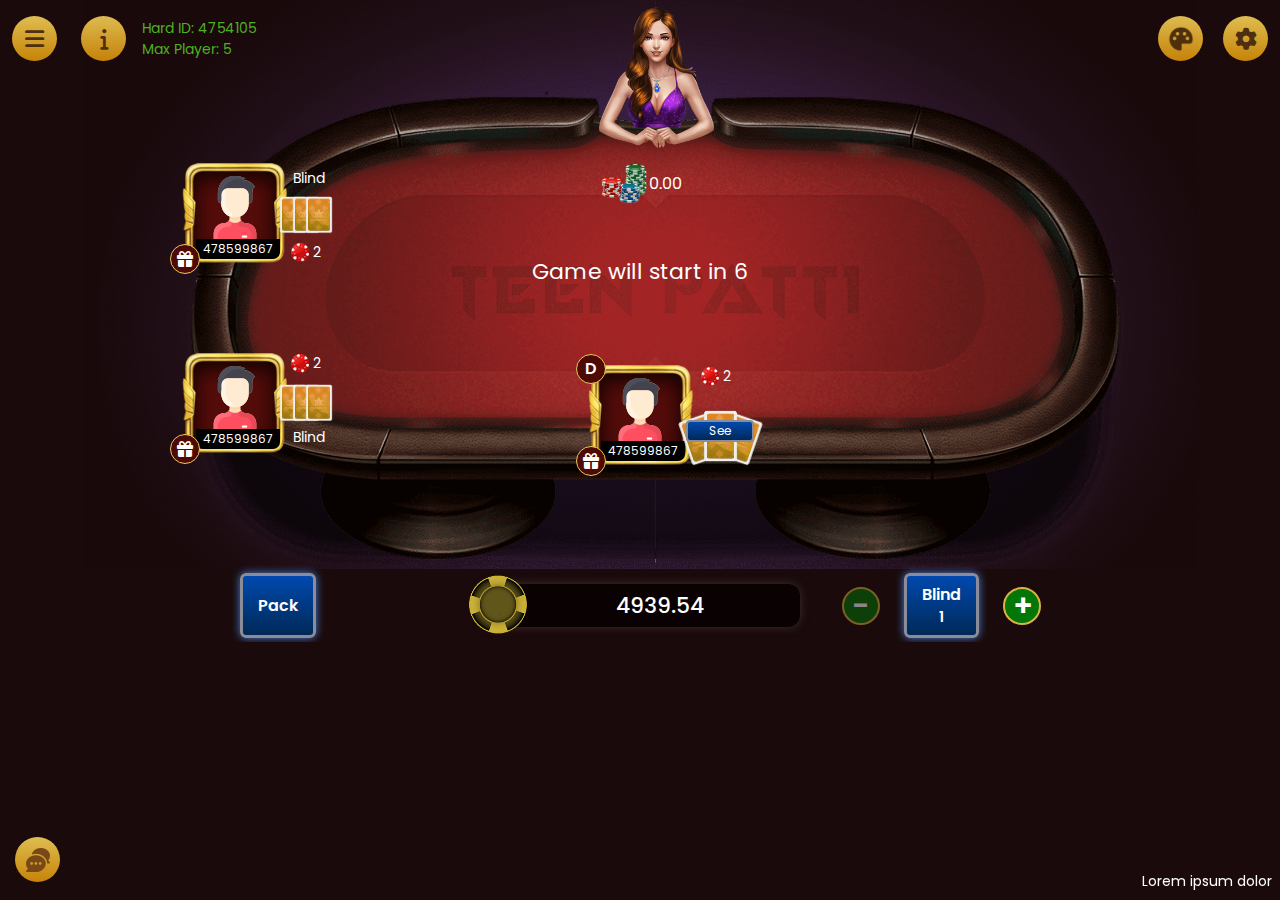
<file: index.html>
<!DOCTYPE html>
<html>
<head>
	<meta charset="UTF-8">
    <meta name="viewport" content="width=device-width,initial-scale=1">
	<title>Teen Patti</title>
	<link rel="stylesheet" type="text/css" href="assets/css/bootstrap.min.css">
	<link rel="stylesheet" type="text/css" href="assets/css/style.css">
	<link rel="stylesheet" type="text/css" href="assets/Fontawsome/css/all.min.css">
	<link href="https://fonts.googleapis.com/css2?family=Poppins:wght@400;500;600;700;800;900&display=swap" rel="stylesheet">
</head>
<body class="overflow-x-hidden teenpattiTablebody">
<div class="w-100 overflow-hidden">
	<div class="teenpatti-header container-fluid py-3">
	<div class="row justify-content-between">
		<div class="w-auto d-flex align-items-center">
			<button class="btn btn-header me-4 lobbymenuBtn d-flex align-items-center justify-content-center">
				<i class="fa-solid fa-bars portrait-block"></i>
			</button>
			<button class="btn btn-header me-3" data-bs-toggle="modal" data-bs-target="#tableinformation">
				<i class="fa-solid fa-info"></i>
			</button>
			<p class="hardid mb-0">Hard ID: 4754105<span class="d-block">Max Player: 5</span></p>
	</div>
		<div class="w-auto">
		 	<button class="btn btn-header me-3 p-0" data-bs-toggle="offcanvas" data-bs-target="#offcanvasExample" aria-controls="offcanvasExample">
				<img src="assets/img/theme.png" width="28" />
			</button>
			<button class="btn btn-header settingsBtn">
				<i class="fa-solid fa-gear"></i>
			</button>
			
			<div class="lobbyMenu settingpopup settingpopup1 position-absolute top-0">
        <button class="btn text-capitalize position-relative text-center justify-content-center">Settings <i class="fa-solid fa-xmark"></i></button>
        <ul class="pokerMenu-list pb-0">
        	<li class="d-block pokernav-item text-capitalize d-flex align-items-center justify-content-between">
            Disable All <i class="fa-solid fa-microphone"></i>
          </li>
          <li class="d-block pokernav-item text-capitalize d-flex align-items-center justify-content-between">
            Sound <i class="fa-solid fa-volume-off"></i>
          </li>
          <li class="d-block pokernav-item text-capitalize d-flex align-items-center justify-content-between">
            Voice <i class="fa-solid fa-microphone"></i>
          </li>
          <li class="d-block pokernav-item text-capitalize d-flex align-items-center justify-content-between">
            Player Turn Sound <i class="fa-solid fa-music"></i>
          </li>
          <li class="d-block pokernav-item text-capitalize d-flex align-items-center justify-content-between">
            Vibration <i class="fa-solid fa-mobile"></i>
          </li>
        </ul>
      </div>

		</div>
</div>
</div>

<div class="container-fluid">
	<div class="container teenpattitable-container">
		<div class="teenpattitablegame w-100 position-relative d-flex align-items-center justify-content-center position-relative">
			<img src="assets/img/tipdealer.png" class="tipdealerimg position-absolute" />
			<p class="gamestarttime">Game will start in 6</p>
			<div class="position-absolute potpointgame landscape-block">
					<p class="position-relative mb-0"><img src="assets/img/pot.png" width="50">0.00</p>
				</div>
			<div class="teenpattiuser text-center">
				<img src="assets/img/man.png" />
				<p class="mb-0 teenpattiuser-point">478599867</p>
				<i class="fa-solid fa-gift position-absolute"></i>
				<div class="user-patti position-absolute">
					<div class="w-100">
						<p class="userblind mb-0 text-center ps-2">Blind</p>
					<div class="d-flex">
					<img src="assets/img/backcards.png" class="m-0">
					<img src="assets/img/backcards.png" class="">
					<img src="assets/img/backcards.png" class="">
				</div>
					<p class="mb-0 mt-2 d-flex justify-content-center align-items-center w-100 p-0"><img class="m-0" src="assets/img/chips.png" width="12">&nbsp;2</p>
				</div>
				</div>
			</div>
			<div class="teenpattiuser teenpattiuser2 text-center">
				<img src="assets/img/man.png" />
				<p class="mb-0 teenpattiuser-point">478599867</p>
				<i class="fa-solid fa-gift position-absolute"></i>
				<div class="user-patti position-absolute">
					<div class="w-100">
					<p class="mb-2 mt-0 d-flex justify-content-center align-items-center w-100 p-0"><img class="m-0" src="assets/img/chips.png" width="12">&nbsp;2</p>
					<div class="d-flex">
					<img src="assets/img/backcards.png" class="m-0">
					<img src="assets/img/backcards.png" class="">
					<img src="assets/img/backcards.png" class="">
				</div>
				<p class="userblind mb-0 text-center ps-2">Blind</p>
				</div>
				</div>
			</div>
			<div class="teenpattiuser teenpattiuser3 text-center">
				<img src="assets/img/man.png" />
				<p class="mb-0 teenpattiuser-point">478599867</p>
				<i class="fa-solid fa-gift position-absolute"></i>
				<div class="teenpattiuserDpoint position-absolute">D</div>
				<div class="user-patti position-absolute">
					<p class="mb-4 mt-0 d-flex justify-content-start align-items-center w-100 p-0 position-relative" style="left: 18px;"><img src="assets/img/chips.png" width="12">&nbsp;2</p>
					<div class="d-flex position-relative">
					<img src="assets/img/backcards.png" class="m-0 pattirotate">
					<img src="assets/img/backcards.png" class="pattirotate-center">
					<img src="assets/img/backcards.png" class="pattirotate-end">
					<button class="see-btn position-absolute">See</button>
				</div>
				</div>
			</div>


		</div>
	</div>
</div>

<div class="fixpoint position-fixed bottom-0 end-0 p-2">
	Lorem ipsum dolor
</div>

<div class="container-fluid">
	<div class="container">
		<div class="row align-items-center packblindiv px-5">
			<div class="col-4 bootpoint position-relative noneboot" style="border-radius: 15px 0 0 15px;">
				<ul>
					<li>
						<strong class="text-capitalize float-start">Boot</strong>
						<span class="text-capitalize float-end">1</span>
					</li>
					<li>
						<strong class="text-capitalize  float-start">Table</strong>
						<span class="text-capitalize float-end">Normal</span>
					</li>
				</ul>
			</div>
			<div class="col-4 d-flex justify-content-center ps-5 packblock">
				<button class="pack-btn text-center">Pack</button>
			</div>
			<div class="col-4 bootpoint position-relative d-flex align-items-center">
				<div class="d-flex w-100">
					<img src="assets/img/teenpattigamecoin.png" class="position-absolute teenpattigamecoin" />
					<p class="mb-0 bootpointtext">4939.54</p>
				</div>
			</div>
			<div class="col-4 bootpoint position-relative noneboot" style="border-radius: 0px 15px 15px 0px;">
				<ul>
					<li>
						<strong class="text-capitalize float-start">Boot</strong>
						<span class="text-capitalize float-end">1</span>
					</li>
					<li>
						<strong class="text-capitalize  float-start">Table</strong>
						<span class="text-capitalize float-end">Normal</span>
					</li>
				</ul>
			</div>
			<div class="col-4 packblock">
				<div class="d-flex align-items-center">
				<button class="btn plush-btn" style="opacity: 0.5;">-</button>
				<button class="pack-btn text-center mx-4">Blind<span class="d-block text-center">1</span></button>
				<button class="btn plush-btn">+</button>
			</div>
			</div>
		</div>
	</div>
</div>


<div class="chat-fix position-fixed">
	<button class="btn btn-header p-0" data-bs-toggle="modal" data-bs-target="#chatModal">
				<img src="assets/img/chat.png" />
			</button>
</div>

</div>

<div class="offcanvas offcanvas-end offcanvasAll" tabindex="-1" id="offcanvasExample" aria-labelledby="offcanvasExampleLabel">
  <div class="offcanvas-header">
    <h5 class="offcanvas-title" id="offcanvasExampleLabel">Theme Change</h5>
    <button type="button" class="btn-close text-reset" data-bs-dismiss="offcanvas" aria-label="Close">
    	<img src="assets/img/back.png">
    </button>
  </div>
  <div class="offcanvas-body">
    <div class="container-fluid selcetavtar mb-4">
      		
      		<div id="carouselExampleControls" class="carousel slide" data-bs-ride="carousel">
  <div class="carousel-inner position-relative">
  	<div class="col-12 subtitleModal text-start">avtar</div>
  	<div class="carousel-item active">
        <div class="row">
        	<div class="col-4 mb-3">
        		<img src="assets/img/tipdealer.png" />
        	</div>
        	<div class="col-4 mb-3">
        		<img src="assets/img/tipdealer.png" />
        	</div>
        	<div class="col-4 mb-3">
        		<img src="assets/img/tipdealer.png" />
        	</div>
        </div>
      </div>
      <div class="carousel-item">
        <div class="row">
        	<div class="col-4 mb-3">
        		<img src="assets/img/tipdealer.png" />
        	</div>
        	<div class="col-4 mb-3">
        		<img src="assets/img/tipdealer.png" />
        	</div>
        	<div class="col-4 mb-3">
        		<img src="assets/img/tipdealer.png" />
        	</div>
        </div>
      </div>
      <div class="carousel-item">
        <div class="row">
        	<div class="col-4 mb-3">
        		<img src="assets/img/tipdealer.png" />
        	</div>
        	<div class="col-4 mb-3">
        		<img src="assets/img/tipdealer.png" />
        	</div>
        	<div class="col-4 mb-3">
        		<img src="assets/img/tipdealer.png" />
        	</div>
        </div>
      </div>
      <button class="carousel-control-prev slide-control" type="button" data-bs-target="#carouselExampleControls" data-bs-slide="prev">
    <span class="carousel-control-prev-icon" aria-hidden="true"></span>
    <span class="visually-hidden">Previous</span>
  </button>
  <button class="carousel-control-next slide-control" type="button" data-bs-target="#carouselExampleControls" data-bs-slide="next">
    <span class="carousel-control-next-icon" aria-hidden="true"></span>
    <span class="visually-hidden">Next</span>
  </button>
      </div>
    </div>

      </div>

      <div class="container-fluid selcetavtar mb-4">
      	<div id="carouselExampleControls1" class="carousel slide" data-bs-ride="carousel">
  <div class="carousel-inner position-relative">
  	<div class="col-12 subtitleModal text-start">table</div>
  	<div class="carousel-item active">
        <div class="row">
        	<div class="col-12 mb-3">
        		<img src="assets/img/teenpattitable.png" class="w-100" />
        	</div>
        </div>
      </div>
      <div class="carousel-item">
        <div class="row">
        	<div class="col-12 mb-3">
        		<img src="assets/img/teenpattitable.png" class="w-100" />
        	</div>
        </div>
      </div>
      <div class="carousel-item">
        <div class="row">
        	<div class="col-12 mb-3">
        		<img src="assets/img/teenpattitable.png" class="w-100" />
        	</div>
        </div>
      </div>
      <button class="carousel-control-prev slide-control" type="button" data-bs-target="#carouselExampleControls1" data-bs-slide="prev">
    <span class="carousel-control-prev-icon" aria-hidden="true"></span>
    <span class="visually-hidden">Previous</span>
  </button>
  <button class="carousel-control-next slide-control" type="button" data-bs-target="#carouselExampleControls1" data-bs-slide="next">
    <span class="carousel-control-next-icon" aria-hidden="true"></span>
    <span class="visually-hidden">Next</span>
  </button>
      </div>
    </div>
      		
      </div>

      <div class="container-fluid selcetavtar mb-4">
      	<div id="carouselExampleControls2" class="carousel slide" data-bs-ride="carousel">
  <div class="carousel-inner position-relative">
  	<div class="col-12 subtitleModal text-start">Background</div>
  	<div class="carousel-item active">
        <div class="row">
        	<div class="col-4 mb-3">
        		<div class="selectbgmodal"></div>
        	</div>
        	<div class="col-4 mb-3">
        		<div class="selectbgmodal" style="background: #fff;"></div>
        	</div>
        	<div class="col-4 mb-3">
        		<div class="selectbgmodal" style="background: red;"></div>
        	</div>
        </div>
      </div>
      <div class="carousel-item">
        <div class="row">
        	<div class="col-4 mb-3">
        		<div class="selectbgmodal"></div>
        	</div>
        	<div class="col-4 mb-3">
        		<div class="selectbgmodal" style="background: #fff;"></div>
        	</div>
        	<div class="col-4 mb-3">
        		<div class="selectbgmodal" style="background: red;"></div>
        	</div>
        </div>
      </div>
      <div class="carousel-item">
        <div class="row">
        	<div class="col-4 mb-3">
        		<div class="selectbgmodal"></div>
        	</div>
        	<div class="col-4 mb-3">
        		<div class="selectbgmodal" style="background: #fff;"></div>
        	</div>
        	<div class="col-4 mb-3">
        		<div class="selectbgmodal" style="background: red;"></div>
        	</div>
        </div>
      </div>
      <button class="carousel-control-prev slide-control" type="button" data-bs-target="#carouselExampleControls2" data-bs-slide="prev">
    <span class="carousel-control-prev-icon" aria-hidden="true"></span>
    <span class="visually-hidden">Previous</span>
  </button>
  <button class="carousel-control-next slide-control" type="button" data-bs-target="#carouselExampleControls2" data-bs-slide="next">
    <span class="carousel-control-next-icon" aria-hidden="true"></span>
    <span class="visually-hidden">Next</span>
  </button>
      </div>
    </div>
      </div>
  </div>
</div>

<div class="modal fade setting-modal" id="themeModal" tabindex="-1" aria-labelledby="themeModalLabel" aria-hidden="true">
  <div class="modal-dialog modal-dialog-centered modal-dialog-scrollable">
    <div class="modal-content border-0">
      <div class="modal-header">
        <h5 class="modal-title" id="themeModalLabel">Theme Change</h5>
        <button class="btn btn-header me-2" data-bs-dismiss="modal" aria-label="Close">
				<img src="assets/img/back.png">
			</button>
      </div>
      <div class="modal-body">
      	<div class="container-fluid selcetavtar mb-4">
      		<div class="col-12 subtitleModal">avtar</div>
        <div class="row">
        	<div class="col-4 mb-3">
        		<img src="assets/img/tipdealer.png" />
        	</div>
        	<div class="col-4 mb-3">
        		<img src="assets/img/tipdealer.png" />
        	</div>
        	<div class="col-4 mb-3">
        		<img src="assets/img/tipdealer.png" />
        	</div>
        </div>
      </div>

      <div class="container-fluid selcetavtar mb-4">
      		<div class="col-12 subtitleModal">table</div>
        <div class="row">
        	<div class="col-12 mb-3">
        		<img src="assets/img/teenpattitable.png" class="w-100" />
        	</div>
        </div>
      </div>

      <div class="container-fluid selcetavtar mb-4">
      		<div class="col-12 subtitleModal">Background</div>
        <div class="row">
        	<div class="col-4 mb-3">
        		<div class="selectbgmodal"></div>
        	</div>
        	<div class="col-4 mb-3">
        		<div class="selectbgmodal" style="background: #fff;"></div>
        	</div>
        	<div class="col-4 mb-3">
        		<div class="selectbgmodal" style="background: red;"></div>
        	</div>
        </div>
      </div>

      </div>
    </div>
  </div>
</div>

<div class="offcanvas offcanvas-end offcanvasAll" tabindex="-1" id="offcanvasSeting" aria-labelledby="offcanvasExampleLabel">
  <div class="offcanvas-header">
    <h5 class="offcanvas-title" id="offcanvasSetingLabel">Setting</h5>
    <button type="button" class="btn-close text-reset" data-bs-dismiss="offcanvas" aria-label="Close">
    	<img src="assets/img/back.png">
    </button>
  </div>
  <div class="offcanvas-body">
    <ul class="pokerMenu-list">
					<li class="d-block pokernav-item text-capitalize switchToggle">
						Disable All <input type="checkbox" id="switch" class="" name="">
				    <label for="switch" class="value_add"></label>
					</li>
					<li class="d-block pokernav-item text-capitalize switchToggle">
						Sound <input type="checkbox" id="muteChat" class="" name="">
				    <label for="muteChat" class="value_add"></label>
					</li>
					<li class="d-block pokernav-item text-capitalize switchToggle">
						Voice <input type="checkbox" id="autoMuck" class="" name="">
				    <label for="autoMuck" class="value_add"></label>
					</li>
					<li class="d-block pokernav-item text-capitalize switchToggle">
						Player Turn Sound <input type="checkbox" id="runitTwice" class="" name="">
				    <label for="runitTwice" class="value_add"></label>
					</li>
					<li class="d-block pokernav-item text-capitalize switchToggle">
						Vibrations <input type="checkbox" id="vibrations" class="" name="">
				    <label for="vibrations" class="value_add"></label>
					</li>
				</ul>
  </div>
</div>

<div class="modal fade setting-modal" id="exampleModal" tabindex="-1" aria-labelledby="exampleModalLabel" aria-hidden="true">
  <div class="modal-dialog me-0 mt-0">
    <div class="modal-content border-0">
      <div class="modal-header">
        <h5 class="modal-title" id="exampleModalLabel">Setting</h5>
        <button class="btn btn-header me-2" data-bs-dismiss="modal" aria-label="Close">
				<img src="assets/img/back.png">
			</button>
      </div>
      <div class="modal-body">
        <ul class="pokerMenu-list">
					<li class="d-block pokernav-item text-capitalize switchToggle">
						Disable All <input type="checkbox" id="switch" class="" name="">
				    <label for="switch" class="value_add"></label>
					</li>
					<li class="d-block pokernav-item text-capitalize switchToggle">
						Sound <input type="checkbox" id="muteChat" class="" name="">
				    <label for="muteChat" class="value_add"></label>
					</li>
					<li class="d-block pokernav-item text-capitalize switchToggle">
						Voice <input type="checkbox" id="autoMuck" class="" name="">
				    <label for="autoMuck" class="value_add"></label>
					</li>
					<li class="d-block pokernav-item text-capitalize switchToggle">
						Player Turn Sound <input type="checkbox" id="runitTwice" class="" name="">
				    <label for="runitTwice" class="value_add"></label>
					</li>
					<li class="d-block pokernav-item text-capitalize switchToggle">
						Vibrations <input type="checkbox" id="vibrations" class="" name="">
				    <label for="vibrations" class="value_add"></label>
					</li>
				</ul>
      </div>
    </div>
  </div>
</div>

<div class="modal fade setting-modal chatModal-div" id="chatModal" tabindex="-1" aria-labelledby="exampleModalLabel" aria-hidden="true">
  <div class="modal-dialog">
    <div class="modal-content border-0">
      <div class="modal-header">
        <h5 class="modal-title" id="exampleModalLabel">Chat<p>(Tap on any message to send)</p></h5>
        <button class="btn btn-header me-2" data-bs-dismiss="modal" aria-label="Close">
				<i class="fa-solid fa-xmark"></i>
			</button>
      </div>
      <div class="modal-body">
        <ul class="chatmodallist">
        	<li>One More Game</li>
        	<li>Nice Played</li>
        	<li>Please play fast</li>
        	<li>Thats's how you win it.</li>
        	<li>Thanks</li>
        	<li>Well Played!</li>
        	<li>Please play Blind</li>
        	<li>I love 3Patti</li>
        </ul>
      </div>
    </div>
  </div>
</div>


<div class="modal fade setting-modal tableinformation" id="tableinformation" tabindex="-1" aria-labelledby="exampleModalLabel" aria-hidden="true">
  <div class="modal-dialog modal-dialog-centered modal-dialog-scrollable">
    <div class="modal-content border-0">
      <div class="modal-header">
        <h5 class="modal-title" id="exampleModalLabel">Table Information</h5>
        <button class="btn btn-header me-2" data-bs-dismiss="modal" aria-label="Close">
				<i class="fa-solid fa-xmark"></i>
			</button>
      </div>
      <div class="modal-body">
      	<p class="d-block text-center">Highest hand wins. Ranking from High to Low is:</p>
      	<div class="container-fluid tablerankcard mb-2">
      		<div class="row">
      			<div class="col-12">
      				<p class="mb-2" style="color: #4e300f;">1.  Trail or Set [three of same rank]</p>
      			</div>
      		</div>
      		<div class="row">
      			<div class="col-3">
      				<div class="d-flex">
      				<img class="m-0" src="assets/img/card.png" />
      				<img class="card-start" src="assets/img/card1.png" />
      				<img class="card-start" src="assets/img/card2.png" />
      			</div>
      			</div>
      			<div class="col-3">
      				<div class="d-flex">
      				<img class="m-0" src="assets/img/card.png" />
      				<img class="card-start" src="assets/img/card1.png" />
      				<img class="card-start" src="assets/img/card2.png" />
      			</div>
      			</div>
      			<div class="col-3">
      				<div class="d-flex">
      				<img class="m-0" src="assets/img/card.png" />
      				<img class="card-start" src="assets/img/card1.png" />
      				<img class="card-start" src="assets/img/card2.png" />
      			</div>
      			</div>
      			<div class="col-3">
      				<div class="d-flex">
      				<img class="m-0" src="assets/img/card.png" />
      				<img class="card-start" src="assets/img/card1.png" />
      				<img class="card-start" src="assets/img/card2.png" />
      			</div>
      			</div>

      		</div>
      	</div>

      	<div class="container-fluid tablerankcard mb-2">
      		<div class="row">
      			<div class="col-12">
      				<p class="mb-2" style="color: #4e300f;">2.  Trail or Set [three of same rank]</p>
      			</div>
      		</div>
      		<div class="row">
      			<div class="col-3">
      				<div class="d-flex">
      				<img class="m-0" src="assets/img/card.png" />
      				<img class="card-start" src="assets/img/card1.png" />
      				<img class="card-start" src="assets/img/card2.png" />
      			</div>
      			</div>
      			<div class="col-3">
      				<div class="d-flex">
      				<img class="m-0" src="assets/img/card.png" />
      				<img class="card-start" src="assets/img/card1.png" />
      				<img class="card-start" src="assets/img/card2.png" />
      			</div>
      			</div>
      			<div class="col-3">
      				<div class="d-flex">
      				<img class="m-0" src="assets/img/card.png" />
      				<img class="card-start" src="assets/img/card1.png" />
      				<img class="card-start" src="assets/img/card2.png" />
      			</div>
      			</div>
      			<div class="col-3">
      				<div class="d-flex">
      				<img class="m-0" src="assets/img/card.png" />
      				<img class="card-start" src="assets/img/card1.png" />
      				<img class="card-start" src="assets/img/card2.png" />
      			</div>
      			</div>

      		</div>
      	</div>

      	<div class="container-fluid tablerankcard mb-2">
      		<div class="row">
      			<div class="col-12">
      				<p class="mb-2" style="color: #4e300f;">3.  Trail or Set [three of same rank]</p>
      			</div>
      		</div>
      		<div class="row">
      			<div class="col-3">
      				<div class="d-flex">
      				<img class="m-0" src="assets/img/card.png" />
      				<img class="card-start" src="assets/img/card1.png" />
      				<img class="card-start" src="assets/img/card2.png" />
      			</div>
      			</div>
      			<div class="col-3">
      				<div class="d-flex">
      				<img class="m-0" src="assets/img/card.png" />
      				<img class="card-start" src="assets/img/card1.png" />
      				<img class="card-start" src="assets/img/card2.png" />
      			</div>
      			</div>
      			<div class="col-3">
      				<div class="d-flex">
      				<img class="m-0" src="assets/img/card.png" />
      				<img class="card-start" src="assets/img/card1.png" />
      				<img class="card-start" src="assets/img/card2.png" />
      			</div>
      			</div>
      			<div class="col-3">
      				<div class="d-flex">
      				<img class="m-0" src="assets/img/card.png" />
      				<img class="card-start" src="assets/img/card1.png" />
      				<img class="card-start" src="assets/img/card2.png" />
      			</div>
      			</div>

      		</div>
      	</div>



      </div>
    </div>
  </div>
</div>
<!-- -----------------Menu------------------------- -->

      <div class="lobbyMenu lobbyMenumain position-fixed top-0">
        <button class="btn text-uppercase landscape-block position-relative"><img class="profile-menu position-relative" src="assets/img/user-thumbnail.jpg"><span><span class="d-block w-100">Hey,</span>Mark Wood</span></button>
        <button class="lobbyclose-btn" data-bs-dismiss="modal"><i class="fa-solid fa-xmark"></i></button>

        <ul class="pokerMenu-list">
        	<li class="d-block">
						<a href="#" class="text-capitalize pokernav-item d-flex align-items-center"><i class="fa-solid fa-forward-step"></i> Resume</a>
					</li>
					<li class="d-block">
						<a href="#" class="text-capitalize pokernav-item d-flex align-items-center"><i><img src="assets/img/cash.png"></i>Top up</a>
					</li>
					<li class="d-block">
						<a href="#" class="text-capitalize pokernav-item d-flex align-items-center  flex-wrap"><i><img src="assets/img/switch.png"></i> Switch Table <span class="upcoming-text w-100">Upcoming</span></a>
					</li>
					<li class="d-block">
						<a href="#" class="text-capitalize pokernav-item d-flex align-items-center flex-wrap"><i class="fa-solid fa-person-arrow-up-from-line"></i> Stand up <span class="upcoming-text w-100">Upcoming</span></a>
					</li>
					<li class="d-block">
						<a href="#" class="text-capitalize pokernav-item d-flex align-items-center flex-wrap"><i class="fa-solid fa-person-arrow-up-from-line"></i> Sit out <span class="upcoming-text w-100">Upcoming</span></a>
					</li>
					<li class="d-block">
						<a href="#" class="text-capitalize pokernav-item d-flex align-items-center flex-wrap"><i class="fa-solid fa-question"></i> How to play <span class="upcoming-text w-100">Upcoming</span></a>
					</li>
          
          <li class="d-block">
						<a href="#" class="text-capitalize pokernav-item d-flex align-items-center"><i class="fa-solid fa-right-from-bracket"></i> Exit</a>
					</li>
        </ul>

      </div>

<!-- -----------------Menu------------------------- -->

<script src="assets/js/bootstrap.min.js"></script>
<script src="assets/js/jquery.min.js"></script>

<script>
	$(function() {
  $(".lobbymenuBtn").on("click", function(e) {
    $(".lobbyMenu").toggleClass("lobbyMenu-open");
    e.stopPropagation()
  });
  $(document).on("click", function(e) {
  	    var container = $(".lobbyMenu");
    if (!container.is(e.target) && container.has(e.target).length === 0) {
      $(".lobbyMenu").removeClass("lobbyMenu-open");
    }
  });
});
	$('.lobbyclose-btn').click(function(){
    $(".lobbyMenu").removeClass("lobbyMenu-open");
	 });

	$(".settingsBtn").click(function(){
	$(".settingpopup").toggleClass("settingpopup-open");
	});
	$(".settingpopup button i").click(function(){
  $(".settingpopup").removeClass("settingpopup-open");
});
	$('.submenuList').click(function(){
  	$(this).toggleClass('lisubmenuactive');
  });
</script>
<script>
	 $('.settingpopup .pokernav-item i').click(function(){
	 	$(this).toggleClass('active');
	 });

	 $('.fixpoint').click(function(){
	 	$('.packblindiv').removeClass('packblindiv align-items-center');
	 	$('.noneboot').show();
	 	$('.packblock').addClass('packblock-none');
	 });

</script>

</body>
</html>
</file>
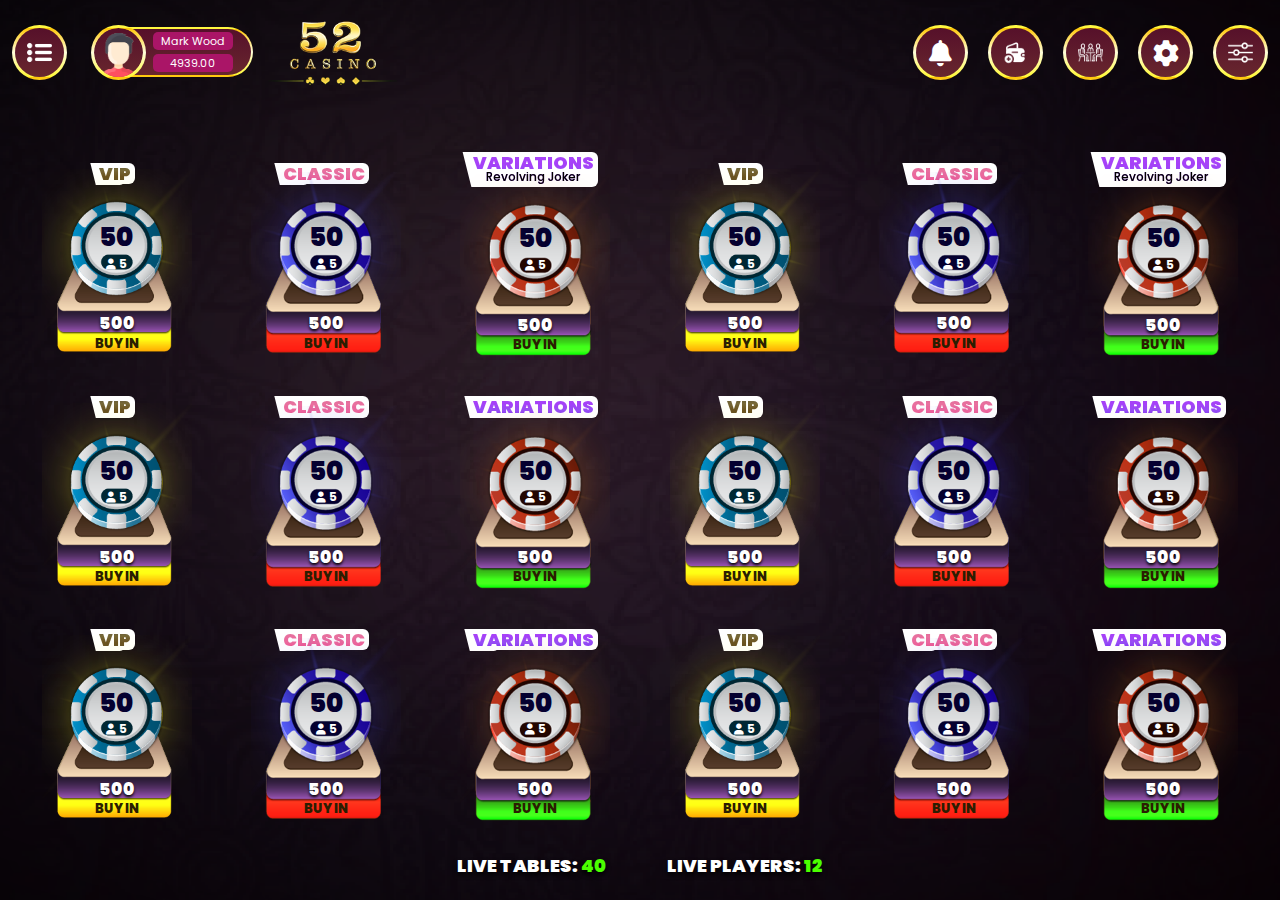
<file: lobby.html>
<!DOCTYPE html>
<html>
<head>
	<meta charset="UTF-8">
    <meta name="viewport" content="width=device-width,initial-scale=1">
	<title>Teen Patti</title>
	<link rel="stylesheet" type="text/css" href="assets/css/bootstrap.min.css">
	<link rel="stylesheet" type="text/css" href="assets/css/style.css">
	<link rel="stylesheet" type="text/css" href="assets/Fontawsome/css/all.min.css">
	<link href="https://fonts.googleapis.com/css2?family=Poppins:wght@400;500;600;700;800;900&display=swap" rel="stylesheet">
</head>
<body class="teenpatti-lobby" style="overflow-x: hidden;">
<div class="w-100 overflow-hidden" style="overflow: hidden;">
	<div class="teenpatti-header container-fluid py-3">
	<div class="row justify-content-between align-items-center">
		<div class="w-auto d-flex align-items-center">
			<button class="btn btn-header me-4 lobbymenuBtn d-flex align-items-center justify-content-center">
				<img src="assets/img/list.png" />
			</button>
			<div class="d-flex align-items-center position-relative">
			<div class="teenpattiprofile position-relative" data-bs-toggle="modal" data-bs-target="#exitModal">
				<img src="assets/img/man.png" class="w-100" />
			</div>
			<p class="username mb-0">
				<span class="d-block mb-1">Mark Wood</span>
				<strong class="d-block">4939.00</strong></p>
		</div>
		<div class="logo">
			<a href="#"><img src="assets/img/logo.png" width="160" /></a>
		</div>

	</div>
		<div class="w-auto headerbtn-right">
			<button class="btn btn-header me-3">
				<i class="fa-solid fa-bell"></i>
			</button>
			<button class="btn btn-header me-3" data-bs-toggle="modal" data-bs-target="#inviteEarnModal">
				<img src="assets/img/add.png" />
			</button>
			<button class="btn btn-header me-3" data-bs-toggle="modal" data-bs-target="#privatetableModal">
				<img src="assets/img/meeting.png" />
			</button>
			<button class="btn btn-header me-3 settingsBtn">
				<i class="fa-solid fa-gear"></i>
			</button>
			<button class="btn btn-header settingsBtn2">
				<img src="assets/img/filter.png" />
			</button>

			<div class="lobbyMenu settingpopup settingpopup1 position-absolute top-0">
        <button class="btn text-capitalize position-relative text-center justify-content-center">Settings <i class="fa-solid fa-xmark"></i></button>
        <ul class="pokerMenu-list pb-0">
          <li class="d-block pokernav-item text-capitalize d-flex align-items-center justify-content-between">
            Sound <i class="fa-solid fa-volume-off"></i>
          </li>
          <li class="d-block pokernav-item text-capitalize d-flex align-items-center justify-content-between">
            Music <i class="fa-solid fa-music"></i>
          </li>
          <li class="d-block pokernav-item text-capitalize d-flex align-items-center justify-content-between">
            Vibration <i class="fa-solid fa-mobile"></i>
          </li>
          <li class="d-block pokernav-item text-capitalize switchToggle">
            Chat <input type="checkbox" id="switch" class="" name="">
            <label for="switch" class="value_add"></label>
          </li>
        </ul>
      </div>

      <div class="lobbyMenu settingpopup settingpopup2 position-absolute top-0">
        <button class="btn text-capitalize position-relative text-center justify-content-center"><i class="fa-solid fa-xmark"></i></button>
        <ul class="pokerMenu-list pb-0">
          <li class="d-block pokernav-item text-capitalize">
            <input class="position-absolute invisible" type="radio" id="classic" name="classic"><label for="classic" class="radiolabelall d-block">Classic</label>
          </li>
          <li class="d-block pokernav-item text-capitalize">
            <input class="position-absolute invisible" type="radio" id="vip" name="classic"><label for="vip" class="radiolabelall d-block">Vip</label>
          </li>
          <li class="d-block pokernav-item text-capitalize">
            <input class="position-absolute invisible" type="radio" id="variations" name="classic"><label for="variations" class="radiolabelall d-block">Variations</label>
          </li>
          <li class="d-block pokernav-item text-capitalize">
            <input class="position-absolute invisible" type="radio" id="all" name="classic"><label for="all" class="radiolabelall d-block">All</label>
          </li>
        </ul>
      </div>

		</div>
</div>
</div>


<div class="container-fluid position-relative">
	<!-- <h2 class="text-uppercase lobby-title d-flex justify-content-center mb-0"><span>classic</span></h2> -->
<div class="container lobbybetpoint-container">
	<div class="row align-items-center justify-content-center mt-5 betgapdiv">
		<div class="col-md-2 col-sm-4 col-6 mb-3 position-relative text-center">
			<div class="w-100 text-center mb-0">
				<h3 class="variationsText vipText position-relative text-uppercase m-0"><p class="position-relative m-0">Vip</p></h3>
			</div>
			<div class="lobbybetpoint position-relative d-inline-block">
			<img src="assets/img/bet.png" class="position-relative" style="top: -3px;">
			<div class="userlobbypoint">50</div>
			<div class="usernumber-lobby">
				<i class="fa-solid fa-user"></i> 5
			</div>
			<div class="buyinlobbybtn">
				Buy in
			</div>
			<div class="buyinpointlobby">500</div>
		</div>
	</div>

		<div class="col-md-2 col-sm-4 col-6 mb-3 position-relative text-center">
			<div class="w-100 text-center mb-0">
				<h3 class="variationsText classicText position-relative text-uppercase m-0"><p class="position-relative m-0">Classic</p></h3>
			</div>
			<div class="lobbybetpoint position-relative d-inline-block">
			<img src="assets/img/bet1.png">
			<div class="userlobbypoint">50</div>
			<div class="usernumber-lobby">
				<i class="fa-solid fa-user"></i> 5
			</div>
			<div class="buyinlobbybtn">
				Buy in
			</div>
			<div class="buyinpointlobby">500</div>
		</div>
	</div>

		<div class="col-md-2 col-sm-4 col-6 mb-3 position-relative text-center">
			<div class="w-100 text-center mb-0 position-relative">
				<h3 class="variationsText position-relative text-uppercase m-0"><p class="position-relative m-0">variations <span class="d-block">Revolving Joker</span></p></h3>
			</div>
			<div class="lobbybetpoint position-relative d-inline-block">
			<img src="assets/img/bet2.png">
			<div class="userlobbypoint">50</div>
			<div class="usernumber-lobby">
				<i class="fa-solid fa-user"></i> 5
			</div>
			<div class="buyinlobbybtn">
				Buy in
			</div>
			<div class="buyinpointlobby">500</div>
		</div>
		</div>

		<div class="col-md-2 col-sm-4 col-6 mb-3 position-relative text-center">
			<div class="w-100 text-center mb-0">
				<h3 class="variationsText vipText position-relative text-uppercase m-0"><p class="position-relative m-0">Vip</p></h3>
			</div>
			<div class="lobbybetpoint position-relative d-inline-block">
			<img src="assets/img/bet.png" class="position-relative" style="top: -3px;">
			<div class="userlobbypoint">50</div>
			<div class="usernumber-lobby">
				<i class="fa-solid fa-user"></i> 5
			</div>
			<div class="buyinlobbybtn">
				Buy in
			</div>
			<div class="buyinpointlobby">500</div>
		</div>
	</div>

		<div class="col-md-2 col-sm-4 col-6 mb-3 position-relative text-center">
			<div class="w-100 text-center mb-0">
				<h3 class="variationsText classicText position-relative text-uppercase m-0"><p class="position-relative m-0">Classic</p></h3>
			</div>
			<div class="lobbybetpoint position-relative d-inline-block">
			<img src="assets/img/bet1.png">
			<div class="userlobbypoint">50</div>
			<div class="usernumber-lobby">
				<i class="fa-solid fa-user"></i> 5
			</div>
			<div class="buyinlobbybtn">
				Buy in
			</div>
			<div class="buyinpointlobby">500</div>
		</div>
	</div>

		<div class="col-md-2 col-sm-4 col-6 mb-3 position-relative text-center">
			<div class="w-100 text-center mb-0 position-relative">
				<h3 class="variationsText position-relative text-uppercase m-0"><p class="position-relative m-0">variations <span class="d-block">Revolving Joker</span></p></h3>
			</div>
			<div class="lobbybetpoint position-relative d-inline-block">
			<img src="assets/img/bet2.png">
			<div class="userlobbypoint">50</div>
			<div class="usernumber-lobby">
				<i class="fa-solid fa-user"></i> 5
			</div>
			<div class="buyinlobbybtn">
				Buy in
			</div>
			<div class="buyinpointlobby">500</div>
		</div>
		</div>

		<div class="col-md-2 col-sm-4 col-6 mb-3 position-relative text-center">
			<div class="w-100 text-center mb-0">
				<h3 class="variationsText vipText position-relative text-uppercase m-0"><p class="position-relative m-0">Vip</p></h3>
			</div>
			<div class="lobbybetpoint position-relative d-inline-block">
			<img src="assets/img/bet.png" class="position-relative" style="top: -3px;">
			<div class="userlobbypoint">50</div>
			<div class="usernumber-lobby">
				<i class="fa-solid fa-user"></i> 5
			</div>
			<div class="buyinlobbybtn">
				Buy in
			</div>
			<div class="buyinpointlobby">500</div>
		</div>
	</div>

		<div class="col-md-2 col-sm-4 col-6 mb-3 position-relative text-center">
			<div class="w-100 text-center mb-0">
				<h3 class="variationsText classicText position-relative text-uppercase m-0"><p class="position-relative m-0">Classic</p></h3>
			</div>
			<div class="lobbybetpoint position-relative d-inline-block">
			<img src="assets/img/bet1.png">
			<div class="userlobbypoint">50</div>
			<div class="usernumber-lobby">
				<i class="fa-solid fa-user"></i> 5
			</div>
			<div class="buyinlobbybtn">
				Buy in
			</div>
			<div class="buyinpointlobby">500</div>
		</div>
	</div>

		<div class="col-md-2 col-sm-4 col-6 mb-3 position-relative text-center">
			<div class="w-100 text-center mb-0 position-relative">
				<h3 class="variationsText position-relative text-uppercase m-0"><p class="position-relative m-0">variations</p></h3>
			</div>
			<div class="lobbybetpoint position-relative d-inline-block">
			<img src="assets/img/bet2.png">
			<div class="userlobbypoint">50</div>
			<div class="usernumber-lobby">
				<i class="fa-solid fa-user"></i> 5
			</div>
			<div class="buyinlobbybtn">
				Buy in
			</div>
			<div class="buyinpointlobby">500</div>
		</div>
		</div>

		<div class="col-md-2 col-sm-4 col-6 mb-3 position-relative text-center">
			<div class="w-100 text-center mb-0">
				<h3 class="variationsText vipText position-relative text-uppercase m-0"><p class="position-relative m-0">Vip</p></h3>
			</div>
			<div class="lobbybetpoint position-relative d-inline-block">
			<img src="assets/img/bet.png" class="position-relative" style="top: -3px;">
			<div class="userlobbypoint">50</div>
			<div class="usernumber-lobby">
				<i class="fa-solid fa-user"></i> 5
			</div>
			<div class="buyinlobbybtn">
				Buy in
			</div>
			<div class="buyinpointlobby">500</div>
		</div>
	</div>

		<div class="col-md-2 col-sm-4 col-6 mb-3 position-relative text-center">
			<div class="w-100 text-center mb-0">
				<h3 class="variationsText classicText position-relative text-uppercase m-0"><p class="position-relative m-0">Classic</p></h3>
			</div>
			<div class="lobbybetpoint position-relative d-inline-block">
			<img src="assets/img/bet1.png">
			<div class="userlobbypoint">50</div>
			<div class="usernumber-lobby">
				<i class="fa-solid fa-user"></i> 5
			</div>
			<div class="buyinlobbybtn">
				Buy in
			</div>
			<div class="buyinpointlobby">500</div>
		</div>
	</div>

		<div class="col-md-2 col-sm-4 col-6 mb-3 position-relative text-center">
			<div class="w-100 text-center mb-0 position-relative">
				<h3 class="variationsText position-relative text-uppercase m-0"><p class="position-relative m-0">variations</p></h3>
			</div>
			<div class="lobbybetpoint position-relative d-inline-block">
			<img src="assets/img/bet2.png">
			<div class="userlobbypoint">50</div>
			<div class="usernumber-lobby">
				<i class="fa-solid fa-user"></i> 5
			</div>
			<div class="buyinlobbybtn">
				Buy in
			</div>
			<div class="buyinpointlobby">500</div>
		</div>
		</div>

		<div class="col-md-2 col-sm-4 col-6 mb-3 position-relative text-center">
			<div class="w-100 text-center mb-0">
				<h3 class="variationsText vipText position-relative text-uppercase m-0"><p class="position-relative m-0">Vip</p></h3>
			</div>
			<div class="lobbybetpoint position-relative d-inline-block">
			<img src="assets/img/bet.png" class="position-relative" style="top: -3px;">
			<div class="userlobbypoint">50</div>
			<div class="usernumber-lobby">
				<i class="fa-solid fa-user"></i> 5
			</div>
			<div class="buyinlobbybtn">
				Buy in
			</div>
			<div class="buyinpointlobby">500</div>
		</div>
	</div>

		<div class="col-md-2 col-sm-4 col-6 mb-3 position-relative text-center">
			<div class="w-100 text-center mb-0">
				<h3 class="variationsText classicText position-relative text-uppercase m-0"><p class="position-relative m-0">Classic</p></h3>
			</div>
			<div class="lobbybetpoint position-relative d-inline-block">
			<img src="assets/img/bet1.png">
			<div class="userlobbypoint">50</div>
			<div class="usernumber-lobby">
				<i class="fa-solid fa-user"></i> 5
			</div>
			<div class="buyinlobbybtn">
				Buy in
			</div>
			<div class="buyinpointlobby">500</div>
		</div>
	</div>

		<div class="col-md-2 col-sm-4 col-6 mb-3 position-relative text-center">
			<div class="w-100 text-center mb-0 position-relative">
				<h3 class="variationsText position-relative text-uppercase m-0"><p class="position-relative m-0">variations</p></h3>
			</div>
			<div class="lobbybetpoint position-relative d-inline-block">
			<img src="assets/img/bet2.png">
			<div class="userlobbypoint">50</div>
			<div class="usernumber-lobby">
				<i class="fa-solid fa-user"></i> 5
			</div>
			<div class="buyinlobbybtn">
				Buy in
			</div>
			<div class="buyinpointlobby">500</div>
		</div>
		</div>

		<div class="col-md-2 col-sm-4 col-6 mb-3 position-relative text-center">
			<div class="w-100 text-center mb-0">
				<h3 class="variationsText vipText position-relative text-uppercase m-0"><p class="position-relative m-0">Vip</p></h3>
			</div>
			<div class="lobbybetpoint position-relative d-inline-block">
			<img src="assets/img/bet.png" class="position-relative" style="top: -3px;">
			<div class="userlobbypoint">50</div>
			<div class="usernumber-lobby">
				<i class="fa-solid fa-user"></i> 5
			</div>
			<div class="buyinlobbybtn">
				Buy in
			</div>
			<div class="buyinpointlobby">500</div>
		</div>
	</div>

		<div class="col-md-2 col-sm-4 col-6 mb-3 position-relative text-center">
			<div class="w-100 text-center mb-0">
				<h3 class="variationsText classicText position-relative text-uppercase m-0"><p class="position-relative m-0">Classic</p></h3>
			</div>
			<div class="lobbybetpoint position-relative d-inline-block">
			<img src="assets/img/bet1.png">
			<div class="userlobbypoint">50</div>
			<div class="usernumber-lobby">
				<i class="fa-solid fa-user"></i> 5
			</div>
			<div class="buyinlobbybtn">
				Buy in
			</div>
			<div class="buyinpointlobby">500</div>
		</div>
	</div>

		<div class="col-md-2 col-sm-4 col-6 mb-3 position-relative text-center">
			<div class="w-100 text-center mb-0 position-relative">
				<h3 class="variationsText position-relative text-uppercase m-0"><p class="position-relative m-0">variations</p></h3>
			</div>
			<div class="lobbybetpoint position-relative d-inline-block">
			<img src="assets/img/bet2.png">
			<div class="userlobbypoint">50</div>
			<div class="usernumber-lobby">
				<i class="fa-solid fa-user"></i> 5
			</div>
			<div class="buyinlobbybtn">
				Buy in
			</div>
			<div class="buyinpointlobby">500</div>
		</div>
		</div>

		

	</div>

</div>
</div>

<div class="container-fluid playerfixBtn pb-3">
	<div class="row align-items-center justify-content-center">
	<div class="w-auto pe-5">
		<p class="mb-0 text-uppercase">Live Tables: <span>40</span></p>
	</div>
	<div class="w-auto">
		<p class="mb-0 text-uppercase">Live Players: <span>12</span></p>
	</div>
</div>
</div>

<!-- -----------------Menu------------------------- -->

      <div class="lobbyMenu lobbyMenumain position-fixed top-0">
        <button class="btn text-uppercase landscape-block position-relative"><img class="profile-menu position-relative" src="assets/img/user-thumbnail.jpg"><span><span class="d-block w-100">Hey,</span>Mark Wood</span></button>
        <button class="lobbyclose-btn" data-bs-dismiss="modal"><i class="fa-solid fa-xmark"></i></button>

        <ul class="pokerMenu-list">
          <li class="d-block submenuList">
            <a href="#" class="text-capitalize pokernav-item d-flex align-items-center"><i><img src="assets/img/wallet1.png" class="m-0"></i> My Wallet <i class="fa-solid fa-chevron-right submenuarrow"></i></a>
            <ul class="pokermenu-submenu">
            	<li class="d-block position-relative">
            		<a href="#" class="text-capitalize pokernav-item d-flex align-items-center position-relative"><i><img src="assets/img/money1.png" class="m-0"></i> <p><span>Cash</span> <span>847.75</span></p></a>
            	</li>
            	<li class="d-block position-relative">
            		<a href="#" class="text-capitalize pokernav-item d-flex align-items-center position-relative"><i><img src="assets/img/withdrawal.png" class="m-0"></i> <p><span>Withdraw</span> <span>19604.75</span></p></a>
            	</li>
            	<li class="d-block position-relative">
            		<a href="#" class="text-capitalize pokernav-item d-flex align-items-center position-relative"><i><img src="assets/img/games.png" class="m-0"></i> <p><span>In-Game</span> <span>0.00</span></p></a>
            	</li>
            	<li class="d-block position-relative">
            		<a href="#" class="text-capitalize pokernav-item d-flex align-items-center position-relative"><i><img src="assets/img/giftbox.png" class="m-0"></i> <p><span>Bonus</span> <span>0.00</span></p></a>
            	</li>
            	<li class="d-block position-relative">
            		<a href="#" class="text-capitalize pokernav-item d-flex align-items-center position-relative"><i><img src="assets/img/book-club.png" class="m-0"></i> <p><span>Club</span> <span>bronze</span></p></a>
            	</li>
            	<li class="d-block position-relative">
            		<a href="#" class="text-capitalize pokernav-item d-flex align-items-center position-relative"><i><img src="assets/img/star.png" class="m-0"></i> <p><span>Vip Points</span> <span>0</span></p></a>
            	</li>

            </ul>
          </li>
          <li class="d-block">
            <a href="#" class="text-capitalize pokernav-item d-flex align-items-center"><i><img src="assets/img/deposithistiry.png" class="m-0" /></i>Deposit History</a>
          </li>
          <li class="d-block">
            <a href="#" class="text-capitalize pokernav-item d-flex align-items-center"><i><img src="assets/img/online-support.png" class="m-0" /></i>Help Support</a>
          </li>
          <li class="d-block">
            <a href="#" class="text-capitalize pokernav-item d-flex align-items-center"><i><img src="assets/img/money.png" class="m-0" /></i>Deposit</a>
          </li>
          <li class="d-block">
            <a href="#" class="text-capitalize pokernav-item d-flex align-items-center"><i><img src="assets/img/scroll.png" class="m-0" /></i>Game History</a>
          </li>
          <li class="d-block">
            <a href="#" class="text-capitalize pokernav-item d-flex align-items-center"><i><img src="assets/img/man.png" width="24" class="m-0" /></i>My Profile</a>
          </li>
          <li class="d-block">
            <a href="#" class="text-capitalize pokernav-item d-flex align-items-center"><i><img src="assets/img/megaphone.png" class="m-0" /></i>Promotions</a>
          </li>
          <li class="d-block">
            <a href="#" class="text-capitalize pokernav-item d-flex align-items-center"><i><img src="assets/img/chat1.png" class="m-0" /></i>Message</a>
          </li>
          <li class="d-block">
            <a href="#" class="text-capitalize pokernav-item d-flex align-items-center"><i><img src="assets/img/shopping-cart.png" class="m-0" /></i>Shop</a>
          </li>
          <li class="d-block">
            <button class="text-uppercase logout-lobbybtn">LOgout</button>
          </li>
        </ul>

      </div>

<!-- -----------------Menu End!------------------------- -->


</div>


<!-- Modal -->
<div class="modal fade lobbyModal" id="privatetableModal" tabindex="-1" aria-labelledby="exampleModalLabel" aria-hidden="true">
  <div class="modal-dialog me-1">
    <div class="modal-content">
      <div class="modal-header position-relative border-0">
        <h5 class="modal-title w-100 p-0 text-center" id="exampleModalLabel">Create Private Table</h5>
        <button type="button" class="btn-close position-absolute d-flex align-items-center justify-content-center" data-bs-dismiss="modal" aria-label="Close"><i class="fa-solid fa-xmark"></i></button>
      </div>
      <div class="modal-body">
        <div class="tableforModal mt-2">
        	<div class="d-flex w-100 mb-4 justify-content-center align-items-center">
        		<div class="tablefortext text-uppercase me-3">
        			Table for
        		</div>
        		<div class="tableforradio">
        			<input type="radio" id="table5" name="tablefor">
        			<label for="table5">5</label>
        			<input type="radio" id="table8" name="tablefor">
        			<label class="ms-3" for="table8">8</label>
        		</div>
        	</div>
        	<div class="row justify-content-between ps-3">
        		<div class="col-5 mb-3">
        			<div class="w-100">
        				<label class="w-100 bootlabel">Boot</label>
        				<input class="validmodalnumber" type="text" readonly value="15.00" name="">
        			</div>
        		</div>
        		<div class="col-5 mb-3">
        			<div class="w-100">
        				<label class="w-100 bootlabel">Blind limit</label>
        				<input class="validmodalnumber" type="text" readonly value="15.00" name="">
        			</div>
        		</div>
        	</div>

        	<div class="row justify-content-between ps-3">
        		<div class="col-5 mb-3">
        			<div class="w-100">
        				<label class="w-100 bootlabel">Chal Limit</label>
        				<input class="validmodalnumber" type="text" readonly value="15.00" name="">
        			</div>
        		</div>
        		<div class="col-5 mb-3">
        			<div class="w-100">
        				<label class="w-100 bootlabel">Pot Limit</label>
        				<input class="validmodalnumber" type="text" readonly value="15.00" name="">
        			</div>
        		</div>
        	</div>

        	<div class="row justify-content-between ps-3">
        		<div class="col-5 mb-3">
        			<div class="w-100">
        				<label class="w-100 bootlabel">Valid For</label>
        				<input class="validmodalnumber" type="text" readonly value="15.00" name="">
        			</div>
        		</div>
        	</div>

        	<div class="row justify-content-center">
        		<button class="createTableBtn w-auto rounded" data-bs-toggle="modal" data-bs-target="#joinprivatetableModal"><span class="w-100 d-block">Create</span></button>
        	</div>

        	<div class="row justify-content-center mt-4">
        		<p class="m-0 d-flex align-items-center justify-content-center" style="font-weight: 600;">Already Have a joining Code ?<button class="createTableBtn joinnowTableBtn w-auto rounded ms-1"><span class="w-100 d-block">Join Now</span></button></p>
        	</div>

        </div>
      </div>
    </div>
  </div>
</div>


<!-- ----------------------Exit Modal---------------------- -->


<div class="modal fade lobbyModal" id="exitModal" tabindex="-1" aria-labelledby="exampleModalLabel" aria-hidden="true">
  <div class="modal-dialog modal-dialog-centered">
    <div class="modal-content">
      <div class="modal-header position-relative border-0">
        <h5 class="modal-title w-100 p-0 text-center" id="exampleModalLabel">Exit</h5>
        <button type="button" class="btn-close position-absolute d-flex align-items-center justify-content-center" data-bs-dismiss="modal" aria-label="Close"><i class="fa-solid fa-xmark"></i></button>
      </div>
      <div class="modal-body">
        <h4 class="text-capitalize text-center my-4" style="font-size: 28px;"><b>Do you really want Exit</b></h4>
        <div class="d-flex justify-content-center mb-3">
        	<button class="createTableBtn joinnowTableBtn w-auto rounded me-3" style="min-width: 120px;"><span class="w-100 d-block">No</span></button>
        	<button class="createTableBtn w-auto rounded" style="min-width: 120px;"><span class="w-100 d-block">Create</span></button>
        </div>

      </div>
    </div>
  </div>
</div>

<!-- ----------------------Exit Modal End!---------------------- -->

<!-- ----------------------Exit Modal---------------------- -->


<div class="modal fade lobbyModal" id="inviteEarnModal" tabindex="-1" aria-labelledby="exampleModalLabel" aria-hidden="true">
  <div class="modal-dialog modal-dialog-centered">
    <div class="modal-content">
      <div class="modal-header position-relative border-0">
        <h5 class="modal-title w-100 p-0 text-center" id="exampleModalLabel">Invite & Earn</h5>
        <button type="button" class="btn-close position-absolute d-flex align-items-center justify-content-center" data-bs-dismiss="modal" aria-label="Close"><i class="fa-solid fa-xmark"></i></button>
      </div>
      <div class="modal-body position-relative" style="padding-bottom: 38px;">
      	<img src="assets/img/add-friend.png" class="m-auto d-block" width="110" />
        <h4 class="text-capitalize text-center my-4" style="font-size: 22px;"><b>Invite your friends to join game, Your Referral Code:</b></h4>
        <div class="d-flex justify-content-center mb-3">
        	<p class="mb-0 referralCode">bkasdasd4821</p>
        </div>
        <div class="d-flex justify-content-center position-absolute start-0 end-0" style="bottom: -22px;">
        <button class="createTableBtn w-auto rounded mx-auto"><span class="w-100 d-block">Create</span></button>
      </div>

      </div>
    </div>
  </div>
</div>

<!-- ----------------------Exit Modal End!---------------------- -->

<!-- ----------------------Join Private Table---------------------- -->

<div class="modal fade lobbyModal" id="joinprivatetableModal" tabindex="-1" aria-labelledby="exampleModalLabel" aria-hidden="true">
  <div class="modal-dialog me-1">
    <div class="modal-content">
      <div class="modal-header position-relative border-0">
        <h5 class="modal-title w-100 p-0 text-center" id="exampleModalLabel">Invite & Earn</h5>
        <button type="button" class="btn-close position-absolute d-flex align-items-center justify-content-center" data-bs-dismiss="modal" aria-label="Close"><i class="fa-solid fa-xmark"></i></button>
      </div>
      <div class="modal-body position-relative" style="padding-bottom: 38px;">
        <h4 class="text-capitalize text-center my-4" style="font-size: 28px;"><b>Insert Code</b></h4>
        <div class="d-flex justify-content-center mb-3">
        	<p class="mb-0 referralCode text-center" style="background:#3f212a;min-width: 140px;">56412221</p>
        </div>
        <div class="row justify-content-center mt-4 pt-3">
        		<button class="createTableBtn w-auto rounded"><span class="w-100 d-block">Join & Play</span></button>
        	</div>

        	<div class="row justify-content-center mt-4 pt-3">
        		<p class="m-0 d-flex align-items-center justify-content-center" style="font-weight: 600;">Already Have a joining Code ?<button class="createTableBtn joinnowTableBtn w-auto rounded ms-2" data-bs-toggle="modal" data-bs-target="#privatetableModal"><span class="w-100 d-block">Create New</span></button></p>
        	</div>
      </div>
    </div>
  </div>
</div>

<!-- privatetableModal----------------------Join Private Table---------------------- -->

<!-- ----------------------Internet Disconnect Modal---------------------- -->


<div class="modal fade lobbyModal" id="internetdisconnectModal" tabindex="-1" aria-labelledby="exampleModalLabel" aria-hidden="true">
  <div class="modal-dialog modal-dialog-centered">
    <div class="modal-content">
      <div class="modal-header position-relative border-0">
        <h5 class="modal-title w-100 p-0 text-center" id="exampleModalLabel">Internet Disconnect</h5>
        <button type="button" class="btn-close position-absolute d-flex align-items-center justify-content-center" data-bs-dismiss="modal" aria-label="Close"><i class="fa-solid fa-xmark"></i></button>
      </div>
      <div class="modal-body position-relative" style="padding-bottom: 38px;">
      	<img src="assets/img/add-friend.png" class="m-auto d-block" />
        <h4 class="text-capitalize text-center my-4" style="font-size: 28px;"><b>Internet Connection Failed!!</b></h4>
        <button class="createTableBtn w-auto rounded position-absolute start-0 end-0 mx-auto" style="bottom: -22px;"><span class="w-100 d-block">Retry</span></button>

      </div>
    </div>
  </div>
</div>

<!-- ----------------------Internet Disconnect Modal End!---------------------- -->


<script src="assets/js/bootstrap.min.js"></script>
<script src="assets/js/jquery.min.js"></script>

<script>
	 $(function() {
  $(".lobbymenuBtn").on("click", function(e) {
    $(".lobbyMenu").toggleClass("lobbyMenu-open");
    e.stopPropagation()
  });
  $(document).on("click", function(e) {
  	    var container = $(".lobbyMenu");
    if (!container.is(e.target) && container.has(e.target).length === 0) {
      $(".lobbyMenu").removeClass("lobbyMenu-open");
    }
  });
});
	 $('.lobbyclose-btn').click(function(){
    $(".lobbyMenu").removeClass("lobbyMenu-open");
	 });

	/*$(".lobbymenuBtn").click(function(){
	$(".lobbyMenu").toggleClass("lobbyMenu-open");
	});
	$(".lobbyclose-btn").click(function(){
		$(".lobbyMenu").removeClass("lobbyMenu-open");
	});*/
	$(".settingsBtn").click(function(){
	$(".settingpopup1").toggleClass("settingpopup-open");
	});

	$(".settingsBtn2").click(function(){
	$(".settingpopup2").toggleClass("settingpopup-open");
	});

	$(".settingpopup button i").click(function(){
  $(".settingpopup").removeClass("settingpopup-open");
});

$('.submenuList').click(function(){
  	$(this).toggleClass('lisubmenuactive');
  });

</script>

<script>
	 $('.teenpatti-lobby .settingpopup .pokernav-item i').click(function(){
	 	$(this).toggleClass('active');
	 });
</script>

</body>
</html>
</file>
<file: assets/css/style.css>
:root {
	--maincolor:#4bb84d;
}
* {
	font-family: 'Poppins', sans-serif;
  color: #fff;
  box-sizing: border-box;
  margin: 0;
  padding: 0;
}
body {
	background: #1a0a0b !important;
  color: #fff;
}
img {max-width: 100%;}
ul {
  list-style: none;
  padding: 0;
}
a {
  text-decoration: none;
}

@font-face {
  src: url('../webfont/cc-ultimatum-heavy.otf');
  font-family: 'cc-ultimatum-heavy';
}

.btn-header, .teenpattiprofile, .username, .createTableBtn {
  background: linear-gradient(#ffc706, #fffedb, #fff737);
  border-radius: 50%;
  border: 0;
  width: 55px;
  height: 55px;
  border: 3px solid transparent;
  position: relative;
  padding: 12px;
}
.teenpattiprofile {
  position: relative;
  z-index: 2;
}
.btn-header::before, .teenpattiprofile::before, .username::before, .createTableBtn::before {
  content: "";
  display: block;
  width: 100%;
  height: 100%;
  border-radius: 50%;
  position: absolute;
  left: 0;
  top: 0;
  background: linear-gradient(#56102a, #68272e);
  z-index: 1;
}
.btn-header i {
  color: #fff;
  font-size: 26px;
  position: relative;
  z-index: 2;
}
.btn-header img, .teenpattiprofile img {
  position: relative;z-index: 2;
}
.teenpattiprofile {
  padding: 0;
  overflow: hidden;
  padding-top: 5px;
}
.teenpattitablegame {
  background: url('../img/teenpattitable.png') no-repeat;
  background-size: cover;
  height: 580px;
}
.username {
  width: auto;
  height: auto;
  border-radius: 60px;
  border: 2px solid transparent;
  padding: 3px 18px;
  margin-left: -50px;
  padding-left: 55px;
}
.username::before {
  border-radius: 60px;
}
.username span, .username strong {
  position: relative;
  z-index: 1;
  background: #aa1567;
  border-radius: 5px;
  font-weight: 400;
  font-size: 11px;
  padding: 0px 8px;
  text-align: center;
  line-height: 18px;
}
.bootpoint {
  background: #310709;
  padding: 15px 30px;
}
.bootpoint li {
  width: 100%;
  float: left;
  margin-bottom: 18px;
}
.bootpoint li:last-child {
  margin-bottom: 0;
}
.bootpointtext {
  background: #0a0102;
  width: 100%;
  text-align: center;
  font-size: 22px;
  font-weight: 500;
  padding: 5px 5px;
  border-radius: 12px;
  box-shadow: 0px 0px 10px #3e2e30;
  padding-left: 45px;
}
.bootpoint::before {
  content: "";
  display: block;
  width: 3px;
  height: 67px;
  position: absolute;
  top: 20px;
  left: 0;
  background: linear-gradient(transparent, #ac9798, transparent);
  border-radius: 6px;
}
.bootpoint:first-child::before {
  display: none;
}
.chat-fix {
  bottom: 18px;
  left: 15px;
}
.teenpattiuser {
  background: url('../img/profilebg.png') no-repeat;
  border-radius: 5px;
  position: absolute;
  width: 105px;
  left: 9%;
  top: 30%;
  padding: 13px;
  background-size: cover;
  height: 100px;
}
.teenpattiuser p {
  background: #000;
  width: 100%;
  font-size: 14px;
  text-align: center;
  padding: 5px 2px;
}
.teenpattiuser2 {
  bottom: 20%;
  top: inherit;
}
.teenpattiuser3 {
  bottom: 18%;
  top: inherit;
  left: 0;
  right: 0;
  margin: 0px auto;
}
.gamestarttime {
  font-size: 22px;
}
.teenpattiuser i, .teenpattiuserDpoint {
  border: 1px solid #ecc85d;
  background: #4e0b06;
  width: 30px;
  height: 30px;
  border-radius: 50%;
  display: flex;
  place-items: center;
  place-content: center;
  bottom: -11px;
  left: -12px;
}
.teenpattiuserDpoint {
  bottom: auto;
  top: -11px;
  font-weight: 600;
}
.hardid, .hardid span {
  color: #4eb323;
  font-size: 14px;
}
.user-patti {
  display: flex;
  right: 0;
  top: 0;
}
.user-patti img {
  margin-left: -15px;
  width: 28px;
}
.user-patti {
  right: -46px;
  top: 0px;
  bottom: 0;
  display: flex;
  align-items: center;
  flex-wrap: wrap;
}
.user-patti p {
  background: transparent;
}
.user-patti p img {
  width: 18px;
}
.pattirotate {
  transform: rotate(-19deg);
}
.pattirotate-end {
  transform: rotate(19deg);
}
.pattirotate-center {
  position: relative;
  z-index: 1;
  margin-top: -6px;
}
.potpointgame {
  top: 30%;
}
.setting-modal .modal-content {
  background: #1a0a0b;
}
.pokerMenu-list {
  padding: 0;
  margin: 0;
  list-style: none;
}
.pokernav-item {
  display: block;
  color: #fff;
  font-size: 18px;
  padding: 8px 0px;
  transition: all .4s linear;
}
.settingpopup .pokernav-item {
  padding: 8px 10px;
}
.switchToggle input[type="checkbox"] {
  height: 0;
  width: 0;
  visibility: hidden;
  position: absolute;
}
.switchToggle label {
  cursor: pointer;
  text-indent: -9999px;
  width: 60px;
  max-width: 70px;
  height: 25px;
  background: #ff0000;
  display: inline-block;
  border-radius: 100px;
  position: relative;
  float: right;
}
.switchToggle input:checked + label {
  background: #4bb84d;
}
.switchToggle input + label::before, .switchToggle input + input + label::before {
  content: 'No';
  position: absolute;
  top: 2px;
  left: 31px;
  width: 21px;
  height: 21px;
  border-radius: 90px;
  transition: 0.3s;
  text-indent: 0;
  color: #fff;
  font-size: 14px;
}
.switchToggle label::after {
  content: '';
  position: absolute;
  top: 2px;
  left: 2px;
  width: 21px;
  height: 21px;
  background: #fff;
  border-radius: 90px;
  transition: 0.3s;
}
.switchToggle input:checked + label::before, .switchToggle input:checked + input + label::before {
  content: 'Yes';
  position: absolute;
  top: 2px;
  left: 10px;
  width: 21px;
  height: 21px;
  border-radius: 90px;
  transition: 0.3s;
  text-indent: 0;
  color: #fff;
}
.switchToggle input:checked + label::after, .switchToggle input:checked + input + label::after {
  left: calc(100% - 2px);
  transform: translateX(-100%);
}
.setting-modal .modal-header h5 {
  font-size: 28px;
  font-weight: 500;
  text-transform: uppercase;
  color: #4e300f;
}
.setting-modal .modal-header {
  padding-bottom: 10px;
  padding-top: 10px;
  border-bottom: 1px solid #4e300f;
}
.pack-btn {
  background: linear-gradient(#0049ae,#002957);
  border: 3px solid #8b8c9a;
  border-radius: 6px;
  font-size: 16px;
  font-weight: 600;
  padding: 6px 15px;
  box-shadow: 0 0 9px #4981da;
  min-height: 65px;
}
.pack-btn span {
  font-size: 14px;
}
.plush-btn {
  background: #027606 !important;
  font-size: 30px;
  padding: 0 8px;
  width: 38px;
  height: 38px;
  color: #fff;
  font-weight: 600;
  display: flex;
  align-items: center;
  justify-content: center;
  border-radius: 50%;
  border: 2px solid #dab344;
}
.packblindiv .bootpoint {
  background: transparent;
}
.packblindiv .bootpoint::before {
  display: none;
}
.setting-modal .modal-header {
  padding-bottom: 10px;
  padding-top: 10px;
  background: linear-gradient(#dfbd51, #c68408);
}
.card-start {
  margin-left: -28px;
}
.tablerankcard {
  background: linear-gradient(#dfbd51, #c68408);
  border: 0;
  border-radius: 2px;
}
.tablerankcard {
  padding-bottom: 5px;
  padding-top: 4px;
}
.see-btn {
  width: 90%;
  z-index: 1;
  background: linear-gradient(#0049ae,#002957);
  border: 2px solid #8b8c9a;
  font-size: 12px;
  border-radius: 4px;
  left: 0;
  right: 0;
  margin: 0px auto;
  top: 7px;
}
.chatmodallist li {
  background: #082010;
  text-align: center;
  display: block;
  margin-bottom: 15px;
  border: 1px solid #d6ce77;
  border-radius: 25px;
  font-size: 16px;
  font-weight: 600;
  padding: 8px 8px;
  cursor: pointer;
}
.chatmodallist li:last-child {
  margin-bottom: 0;
}
.setting-modal .modal-header h5 p {
  font-size: 14px;
  text-transform: initial;
  font-weight: 400;
}
.chatModal-div .modal-dialog {
  margin-left: 15px;
  margin-bottom: 15px;
  max-width: 350px;
}
.teenpattitable-container {
  max-width: 1140px;
}
.teenpattiuser-point {
  position: absolute;
  border: ;
  bottom: 4px;
  font-size: 12px !important;
  left: 6px;
  width: 80% !important;
  right: 0;
  margin: 0px auto;
  padding: 1px !important;
  border-radius: 0px 0 7px 7px;
}
.teenpattiuser3 .user-patti img {
  width: 35px;
}
.teenpattiuser3 .user-patti p.mb-4 img {
  margin-left: 0;
  width: 18px;
}
.teenpattiuser3 .user-patti {
  right: -95px;
}
.fixpoint {
  font-size: 14px;
}

/* -------------------Menu Css------------------- */

.lobbyMenu {
  background: #1f1200;
border: 1px solid #bcaf61 !important;
  border-radius: 8px 8px 2px 2px;
  width: 235px;
  transform: translate(-200%);
  opacity: 0;
  visibility: hidden;
  transition: all .4s linear;
  z-index: 999;
}
.lobbyMenu {
  padding-top: 0 !important;
  background: linear-gradient(to left, #ffc706, #fffedb, #fff737);
  border: 1px solid transparent !important;
  left: 10px;
  top: 15px !important;
}
.lobbyMenu {
  width: 220px !important;
}
.lobbyMenumain {
  width: 270px !important;
}
.lobbyMenu::before, .lobbyModal .modal-content::before {
  content: "";
  display: block;
  width: 100%;
  height: 100%;
  position: absolute;
  left: 0;
  top: 0;
  background: #1c0210;
  border-radius: 9px;
}
.lobbyMenu * {
  position: relative;
  z-index: 2;
}
.lobbyMenu-open {
  transform: translate(0);
  opacity: 1;
  visibility: visible;
}
.lobbyMenu button {
  font-size: 16px !important;
  text-transform: capitalize !important;
  display: flex;
  align-items: center;
  flex-wrap: wrap;
}
.lobbyMenu button {
  width: 100%;
  color: #fff;
  text-align: left;
  padding: 4px 20px;
  font-size: 28px;
  font-weight: 500;
  border-bottom: 0 !important;
  border-radius: 6px 6px 0 0;
}
.lobbyMenu button.landscape-block {
  display: flex !important;
}
.lobbyMenu button img {
  margin-right: 18px;
}
.lobbyMenu .lobbyclose-btn {
  border: 0 !important;
  background: #f40403;
  width: 25px !important;
  height: 25px !important;
  border-radius: 50%;
  overflow: hidden;
  display: flex;
  align-items: center;
  justify-content: center;
  position: absolute;
  right: 5px;
  top: 5px;
  padding: 0;
}
.pokernav-item {
  display: block;
  color: #fff;
  font-size: 14px;
  border-bottom: 1.9px solid #dcbd7d;
  padding: 8px 30px;
  transition: all .4s linear;
  position: relative;
  cursor: pointer;
}
.pokernav-item img, .pokernav-item i {
  margin-right: 0px;
}
.lobbyMenu .logout-lobbybtn {
  background: linear-gradient(#a91a27, #710e15);
  margin: 0px auto;
  margin-bottom: 8px;
  width: auto;
  text-align: center;
  margin-top: 8px;
  border: 0 !important;
  border-radius: 6px !important;
  text-transform: uppercase !important;
  padding: 5px 15px;
}
.pokernav-item:hover{
  color: #1c0210;
background: #dcbd7d;
}
.pokernav-item:hover span, .pokermenu-submenu li .pokernav-item:hover p span:last-child {
  color: #1c0210;
}
.pokernav-item:hover i {
  color: #fff;
}
.pokernav-item:hover .upcoming-text {
  color: #1c0210;
}
.pokernav-item:hover i {
  background: #1c0210;
}

/* -------------------Menu Css End!------------------- */

/* -------------------Setting Popup Css------------------- */

.settingpopup {
  left: inherit;
  right: 0;
  transform: translate(200%);
}
.settingpopup-open {
  visibility: visible !important;
  opacity: 1 !important;
  transform: translate(0) !important;
}
.settingpopup .pokernav-item:last-child {
  border-bottom: 0;
}
.settingpopup.settingpopup1 ul li {
  text-align: left;
}
.settingpopup .pokernav-item {
  padding: 12px 10px;
  font-size: 14px;
}
.settingpopup .pokernav-item i {
  margin-right: 3px;
  color: #dcbd7d;
}
.settingpopup .pokernav-item:hover i {
  color: #000;
}
.settingpopup button, .lobbyMenu button.menumodaltext {
  padding: 4px 10px;
  padding-right: 35px;
  font-size: 22px !important;
  text-transform: uppercase !important;
}
.settingpopup button i {
  position: absolute;
  right: 9px;
  top: 2px;
  padding: 8px 5px;
}

/* -------------------Setting Popup Css End!------------------- */

.setting-modal .pokernav-item {
  padding: 8px 0px;
  border: 0;
  background: transparent;
  color: #fff;
}
.selcetavtar {
  background: linear-gradient(#dfbd51, #c68408);
  border: 0;
  text-align: center;
  border-radius: 4px;
}
.subtitleModal {
  border-bottom: 1px solid #c4a241;
  font-weight: 500;
  font-size: 22px;
  text-transform: capitalize;
  margin-bottom: 20px;
  padding: 8px 0;
  color: #4e300f;
}
.selectbgmodal {
  background: #000;
  width: 100%;
  height: 100px;
  border-radius: 4px;
}
.upcoming-text {
  font-size: 10px;
  color: #cece09;
  display: block;
  text-align: right;
  text-transform: capitalize;
  margin-top: -8px;
}
.offcanvasAll {
  background: #1a0a0b;
}
.offcanvasAll .offcanvas-title {
  font-size: 22px;
  font-weight: 500;
  text-transform: uppercase;
}
.offcanvasAll .btn-close {
  background: linear-gradient(#dfbd51, #c68408);
  border-radius: 50%;
  border: 0;
  width: 28px;
  height: 28px;
  opacity: 1;
}
.offcanvasAll .pokerMenu-list .pokernav-item {
  border: 0;
  padding-left: 0;
  padding-right: 0;
  background: transparent;
  color: #fff;
}
.setting-modal .modal-header .btn-header {
  background: #1a0a0b;
}
.setting-modal .modal-header .btn-header i {
  color: #fff;
}
.chatModal-div .modal-dialog {
  transform: translateY(330%) !important;
}
.chatModal-div.show .modal-dialog {
  transform: translateY(0) !important;
}






@media (max-width: 1120px) {
  .teenpattitablegame {
  height: 515px;
  background-position: center;
}
.teenpattitable-container {
  max-width: 900px;
}

}

@media (min-width: 767px) {
  .teenpattitable-container {
  margin-top: -88px;
}

}




/* ---------------------Teen Patti lobby css---------------------------- */


body.teenpatti-lobby {
  background: url('../img/bg.png') no-repeat !important;
  color: #fff;
  margin: 0 !important;
  padding: 0 !important;
  background-position: center;
  background-position: center !important;
  background-size: cover !important;
  min-height: 100vh;
  position: relative;
}
.lobby-title span {
  color: #ffd74b;
  font-weight: 600;
  font-size: 35px;
  position: relative;
}
.lobby-title span::before, .lobby-title span::after {
  content: "";
  display: block;
  width: 67px;
  height: 2px;
  background: linear-gradient(to left, transparent, #ffd74b, transparent);
  top: 51%;
  position: absolute;
  left: -52%;
}
.lobby-title span::after {
  right: -52%;
  left: auto;
}

.userlobbypoint, .usernumber-lobby {
  position: absolute;
  color: #050030;
  left: 0;
  right: 0;
  margin: 0px auto;
  top: 25%;
  z-index: 1;
  text-align: center;
  font-weight: 900;
  font-size: 26px;
}
.usernumber-lobby i {
  color: #fff;font-size: 11px;
}
.usernumber-lobby {
  top: 45%;
  color: #fff;
  font-size: 12px;
  font-weight: 700;
}
.buyinlobbybtn {
  position: absolute;
  bottom: 1%;
  text-align: center;
  left: 0;
  right: 0;
  color: #2b1e01;
  font-size: 13px;
  text-transform: uppercase;
  font-weight: 800;
}
.buyinpointlobby {
  position: absolute;
  left: 0;
  right: 0;
  text-align: center;
  color: #fff;
  z-index: 1;
  bottom: 10%;
  font-size: 17px;
  font-weight: 900;
  text-shadow: 0 2px 3px #000;
}
.playerfixBtn p {
  color: #fff;
  font-weight: 900;
  font-size: 18px;
  text-shadow: 0 3px 5px #000;
}
.playerfixBtn p span {
  color: #4bff00;
}
.privatetable-btn {
  background: #552f0b;
  border: 2px solid #dcbd7d;
  border-radius: 6px;
  padding: 2px 18px;
  font-weight: 600;
}
.tipdealerimg {
  width: 142px;
  top: 3%;
  left: 3%;
  right: 0;
  margin: 0px auto;
}
.teenpattigamecoin {
  width: 60px;left: 18px;
}
.packblindiv .teenpattigamecoin {
  top: 5px;
}
.teenpattigamecoin {
  top: 20%;
}
.packblindiv {
  padding: 0px !important;
}
.revolvingjoker {
  margin: 0;
  color: #ffc200;
  font-weight: 800;
  font-size: 14px;
  position: absolute;
  bottom: -25px;
  left: 0;
  right: 0;
  text-align: center;
}
.betgapdiv .col-md-2.col-sm-4.col-6.mb-4 {
  margin-bottom: 60px !important;
} 
.lobbybetpoint-container {
  width: 100%;
  max-width: 100%;
}
.lobbyMenu button img.profile-menu {
  width: 60px;
  background: #301316;
  box-shadow: 0 0 6px #301316;
  border-radius: 6px;
}
.lobbyMenu button span {
  font-weight: 800;
  font-size: 16px;
}
.lobbyMenu button {
  padding-bottom: 15px;
  padding-top: 15px;
}
.lobbyMenu button::before, .lobbyModal .modal-header::before {
  content: "";
  display: block;
  width: 100%;
  height: 2px;
  position: absolute;
  left: 0;
  bottom: 0;
  background: linear-gradient(to left, transparent 10%, #dbb71e, transparent 90%);
}
.pokernav-item i {
  width: 35px;
  height: 35px;
  border-radius: 50%;
  display: flex;
  align-items: center;
  justify-content: center;
  box-shadow: 0 0 8px #472c39;
  margin-right: 10px;
  padding: 6px;
}
.pokernav-item {
  font-weight: 600;
  border: 0;
  padding-left: 0;
  padding-right: 0;
  background: transparent;
  color: #fff;
}
.submenuarrow, .pokernav-item i.submenuarrow {
  background: linear-gradient(#ede820, #8a6c02);
  font-size: 16px;
  width: 25px;
  height: 25px;
  transform: rotate(90deg);
  position: absolute;
  right: 15px;
  margin: 0;
  color: #fff;
}
.pokermenu-submenu {
  background: #301316;
  width: 90%;
  margin: 0px auto;
  border: 1px solid #341211;
  border-radius: 10px;
}
.pokerMenu-list li a {
  padding: 8px 15px;
}
.pokermenu-submenu li p {
  margin: 0;
  font-size: 14px;
  width: 78%;
}
.pokermenu-submenu li p span:last-child {
  float: right;
  color: #ffe500;
}
.pokermenu-submenu .pokernav-item i {
  width: 35px;
  height: 35px;
}
.pokerMenu-list .pokermenu-submenu li::before {
  content: "";
  display: block;
  width: 100%;
  height: 1px;
  position: absolute;
  bottom: 0;
  left: 0;
  right: 0;
  background: linear-gradient(to left, transparent 10%, #dbb71e, transparent 90%);
}
.pokerMenu-list .pokermenu-submenu li:last-child::before {
  display: none;
}
.pokermenu-submenu {
  display: none;
  transition: all .4s linear;
}
.lisubmenuactive .pokermenu-submenu {
  display: block;
}
.submenuarrow, .teenpatti-lobby .pokernav-item i.submenuarrow {
  transition: all .1s linear;
}
.submenuarrow, .teenpatti-lobby .lisubmenuactive .pokernav-item i.submenuarrow, .lisubmenuactive a .submenuarrow {
  transform: rotate(-90deg);
}
/*.pokerMenu-list {
  overflow: auto;
  height: 100%;
  padding-bottom: 150px;
}*/
.lobbyMenu {
  height: 100vh;
}
.teenpatti-lobby .lobbyMenu button.logout-lobbybtn {
  background: linear-gradient(#e90019, #800011);
  font-weight: 900;
  font-size: 20px !important;
  min-width: 80%;
  text-align: center;
  justify-content: center;
  position: relative;
  padding: 8px 5px;
  border: 1px solid #fff633 !important;
}
.teenpatti-lobby .lobbyMenu button.logout-lobbybtn::before {
  display: none;
}
.scroller {
  scrollbar-color: #fff #1c0210;
  scrollbar-width: thin;
}
.settingpopup {
  height: auto;
  right: 10px;
}
.settingpopup .pokernav-item i {
  background: #a59d04;
  color: #fff;
  font-size: 18px;
  width: 38px;
  height: 38px;
  margin-right: 0;
  position: relative;
}
.settingpopup .pokernav-item {
  padding: 6px 12px;
  font-size: 14px;
}
.settingpopup .pokernav-item i.active {
  background: #ff0000;
}
.settingpopup .pokernav-item i.active::after {
  content: "";
  display: block;
  width: 90%;
  height: 2px;
  background: #fff;
  position: absolute;
  left: 0;
  transform: rotate(-35deg);
  z-index: 1;
  right: 0;
  margin: 0px auto;
}
.settingpopup button {
  padding: 5px 0;
  font-weight: 700;
}
.settingpopup button i, .lobbyModal .modal-header .btn-close {
  background: #f30000;
  width: 28px;
  height: 28px;
  border-radius: 50%;
  font-size: 23px;
  padding: 3px;
  position: absolute;
  left: 5px;
  top: 5px;
}
.settingpopup .pokerMenu-list {
  padding-bottom: 8px !important;
}
.lobbyModal .modal-content {
  background: linear-gradient(to left, #ffc706, #fffedb, #fff737);
  position: relative;
}
.teenpatti-lobby {
  overflow-x: hidden !important;
}
.lobbyModal .modal-header .modal-title {
  font-size: 28px;
  font-weight: 700;
}
.lobbyModal .modal-header {
  padding: 10px;
}
.lobbyModal .modal-header .btn-close {
  opacity: 1;
  top: 22px;
  position: relative;
}
.tablefortext {
  font-size: 22px;
  font-weight: 600;
}
.tableforradio input {
  position: absolute;
  visibility: hidden;
}
.tableforradio, .validmodalnumber, .referralCode {
  background: #4b3714;
  border: 1px solid #462c14;
  padding: 8px 10px;
  border-radius: 6px;
  min-width: 100px;
  position: relative;
}
.tableforradio label {
  font-weight: 700;
  font-size: 30px;
  text-shadow: 0 0 8px #000;
  line-height: 30px;
  padding-left: 30px;
  position: relative;
}
.tableforradio label::before, .tableforradio input:checked + label::after, .radiolabelall::after, .radiolabelall::before {
  content: "";
  display: block;
  width: 20px;
  height: 20px;
  border: 1px solid #dfce3b;
  border-radius: 50%;
  position: absolute;
  left: 0;
  top: 6px;
  background: #1c0210;
}
.tableforradio input:checked + label::after, input:checked + .radiolabelall::after {
  background: #dfce3b;
  border: 0;
}
.tableforradio input:checked + label::after, input:checked + .radiolabelall::after {
  background: #dfce3b;
  border: 0;
  width: 12px;
  height: 12px;
  left: 4px;
  top: 10px;
}
.bootlabel {
  font-size: 20px;
  font-weight: 600;
  margin-bottom: 5px;
  white-space: nowrap;
}
.validmodalnumber {
  width: 150px;
  outline: none;
  box-shadow: none;
  color: #f5f223;
  font-weight: 600;
  font-size: 20px;
  text-shadow: 0 0 2px #000;
}
.createTableBtn::before {
  border-radius: var(--bs-border-radius) !important;
  background: linear-gradient(to top, #05ab20, #0bf238, #189924, #0a4c11);
}
.createTableBtn span {
  position: relative;
  z-index: 2;
}
.createTableBtn {
  height: auto;
  font-size: 26px;
  font-weight: 900;
  letter-spacing: 1px;
  min-width: 170px;
  padding: 4px 8px;
  border: 1.9px solid transparent;
  text-shadow: 0 0 5px #000;
}
.createTableBtn::after, .createTableBtn span::after  {
  content: "";
  display: block;
  width: 100%;
  height: 100%;
  background: url('../img/btnright.png') no-repeat;
  position: absolute;
  right: 0;
  top: 0;
z-index: 3;
background-position: right 4px;
}
.createTableBtn span::after {
  transform: rotate(179deg);
  background-position: right 0px;
  left: -14px;
}
.joinnowTableBtn::before {
  background: linear-gradient(to top, #91000b, #d70014, #c5001c, #460009);
}
.lobbyModal .modal-header .btn-close::before {
  content: "";
  display: block;
  width: 90%;
  height: 90%;
  position: absolute;
  top: 0;
  left: 0;
  border-radius: 50%;
  right: 0;
  bottom: 0;
  margin: auto;
  box-shadow: 0 0 3px #4b0000;
}
.teenpatti-lobby .settingpopup2 button::before {
  display: none !important;
}
.teenpatti-lobby .settingpopup2 button i {
  left: auto;
  z-index: 99;
}
.teenpatti-lobby .settingpopup2 button {
  z-index: 9;
}
.radiolabelall {
  padding-left: 35px;
}
.radiolabelall::before {
  border-color: #fff;
}
input:checked + .radiolabelall::after {
  border-color: #fff;
  background: #fff;
  width: 20px;
  height: 20px;
  left: 0;
  top: 6px;
}
.radiolabelall {
  cursor: pointer;
}
.teenpatti-lobby .settingpopup.settingpopup2 {
  width: 190px !important;
}
.referralCode {
  color: #f5f223;
  font-weight: 600;
  font-size: 20px;
}
.teenpattiTablebody .btn-header {
  background: linear-gradient(#dfbd51, #c68408);
  border-radius: 50%;
  border: 0;
  width: 45px;
  height: 45px;
}
.teenpattiTablebody .btn-header::before {
  display: none;
}
.teenpattiTablebody .btn-header i {
  color: #4e300f;
  font-size: 22px;
}

.slide-control {
  background: #4e300f;
  width: 25px;
  height: 25px;
  opacity: 1;
  border-radius: 50%;
  padding: 4px;
  right: 0;
  left: auto;
  top: 13px;
}
.carousel-control-prev.slide-control {
  right: 35px;
}
.variationsText p {
  font-weight: 900;
  font-size: 18px;
  background: linear-gradient(#ab49f9, #a640f8, #954df7, #7920f6);
  -webkit-text-fill-color: transparent;
  -webkit-background-clip: text;
  padding: 0 4px;
  padding-left: 0;
  width: auto;
display: inline-block;
}
.variationsText p::before, .variationsText p::after {
  content: "";
  display: block;
  width: 100%;
  height: 100%;
  background: #fff;
  position: absolute;
  left: 0;
  top: 0;
  z-index: -1;
  border-radius: 0 6px 6px 0;
}
.variationsText p::after {
  width: 30px;
  transform: skew(14deg);
  left: -6px;
}
.variationsText.vipText p {
  background: linear-gradient(#615b37, #756638, #664d1f, #5a4c27);
  -webkit-text-fill-color: transparent;
  -webkit-background-clip: text;width: auto;
display: inline-block;
}
.variationsText.classicText p {
  background: linear-gradient(#d45f8c, #e8719f, #ef679c, #ed4988);
  -webkit-text-fill-color: transparent;
  -webkit-background-clip: text;width: auto;
display: inline-block;
}
.variationsText p span {
  background: #000;
    background-clip: border-box;
  -webkit-text-fill-color: transparent;
  -webkit-background-clip: text;
  text-transform: capitalize;
  font-size: 12px;
  font-weight: 500;
  margin-top: -4px;
  padding-bottom: 3px;
}
.lobbybetpoint {
  top: -15px;
}
 
.noneboot {
  display: none;
}
.packblock-none {
  display: none !important;
}
.lobbyclose-btn::before {
  display: none !important;
}





@media (min-width: 1367px) {
  .lobbybetpoint-container {
  width: 100%;
  max-width: 1366px;
}
}

@media (min-width: 1100px) {
  .lobbybetpoint img {
  width: 150px;
}

}

@media (max-width: 992px) {
  .btn-header, .teenpattiprofile, .createTableBtn {
  width: 45px;
  height: 45px;
  padding: 7px;
}
.btn-header i {
  font-size: 22px;
}
.username span, .username strong {
  font-size: 12px;
}
.username {
  padding: 5px 15px;
  padding-left: 55px;
  margin: 0;
}
.teenpattiprofile {
  width: 69px;
  height: 69px;
  left: -16px;
}
.teenpattiprofile {
  position: absolute !important;
  width: 69px !important;
  height: 69px !important;
  left: -16px;
}



}

@media (max-width: 767px) {
  .logo {
  width: 80px;
}
.btn-header, .teenpattiprofile, .createTableBtn {
  width: 35px;
  height: 35px;
  padding: 0px;
}
.btn-header img, .teenpattiprofile img, .createTableBtn img {
  width: 18px;
}
.btn-header i {
  font-size: 16px;
}
.validmodalnumber {
  width: 100%;
}
p {
  font-size: 12px;
}
.bootlabel, .tablefortext, .validmodalnumber, .createTableBtn, .playerfixBtn p {
  font-size: 16px;
}
.tableforradio label {
  font-size: 22px;
}
.createTableBtn {
  min-width: 100px;
}
.lobbyModal .modal-header .modal-title {
  font-size: 22px;
}
.headerbtn-right .me-3 {
  margin-right: 4px !important;
}

}

@media (max-width: 540px) {
  .username span, .username strong {
  font-size: 10px;
  line-height: 11px;
  padding: 2px 5px;
}
.btn-header, .teenpattiprofile, .createTableBtn {
  width: 25px;
  height: 25px;
  padding: 0px;
  display: flex;
  align-items: center;
  justify-content: center;

}
.btn-header i {
  font-size: 12px;
}
.btn-header img, .teenpattiprofile img, .createTableBtn img {
  width: 15px;
}
.headerbtn-right {
  display: flex;
  align-items: center;
  padding-left: 0;
}
.teenpattiprofile {
  width: 53px !important;
  height: 53px !important;
}
.username {
  padding: 5px 9px;
  padding-left: 38px;
  margin: 0;
}
.logo {
  display: none;
}
.btn-header, .teenpattiprofile, .username, .createTableBtn {
  border: 1px solid transparent;
}
.buyinpointlobby {
  font-size: 14px;
}
.buyinlobbybtn, .usernumber-lobby  {
  font-size: 12px;
}
.userlobbypoint{
  font-size: 26px;
}

}

/* ---------------------Teen Patti lobby css End!---------------------------- */
</file>
